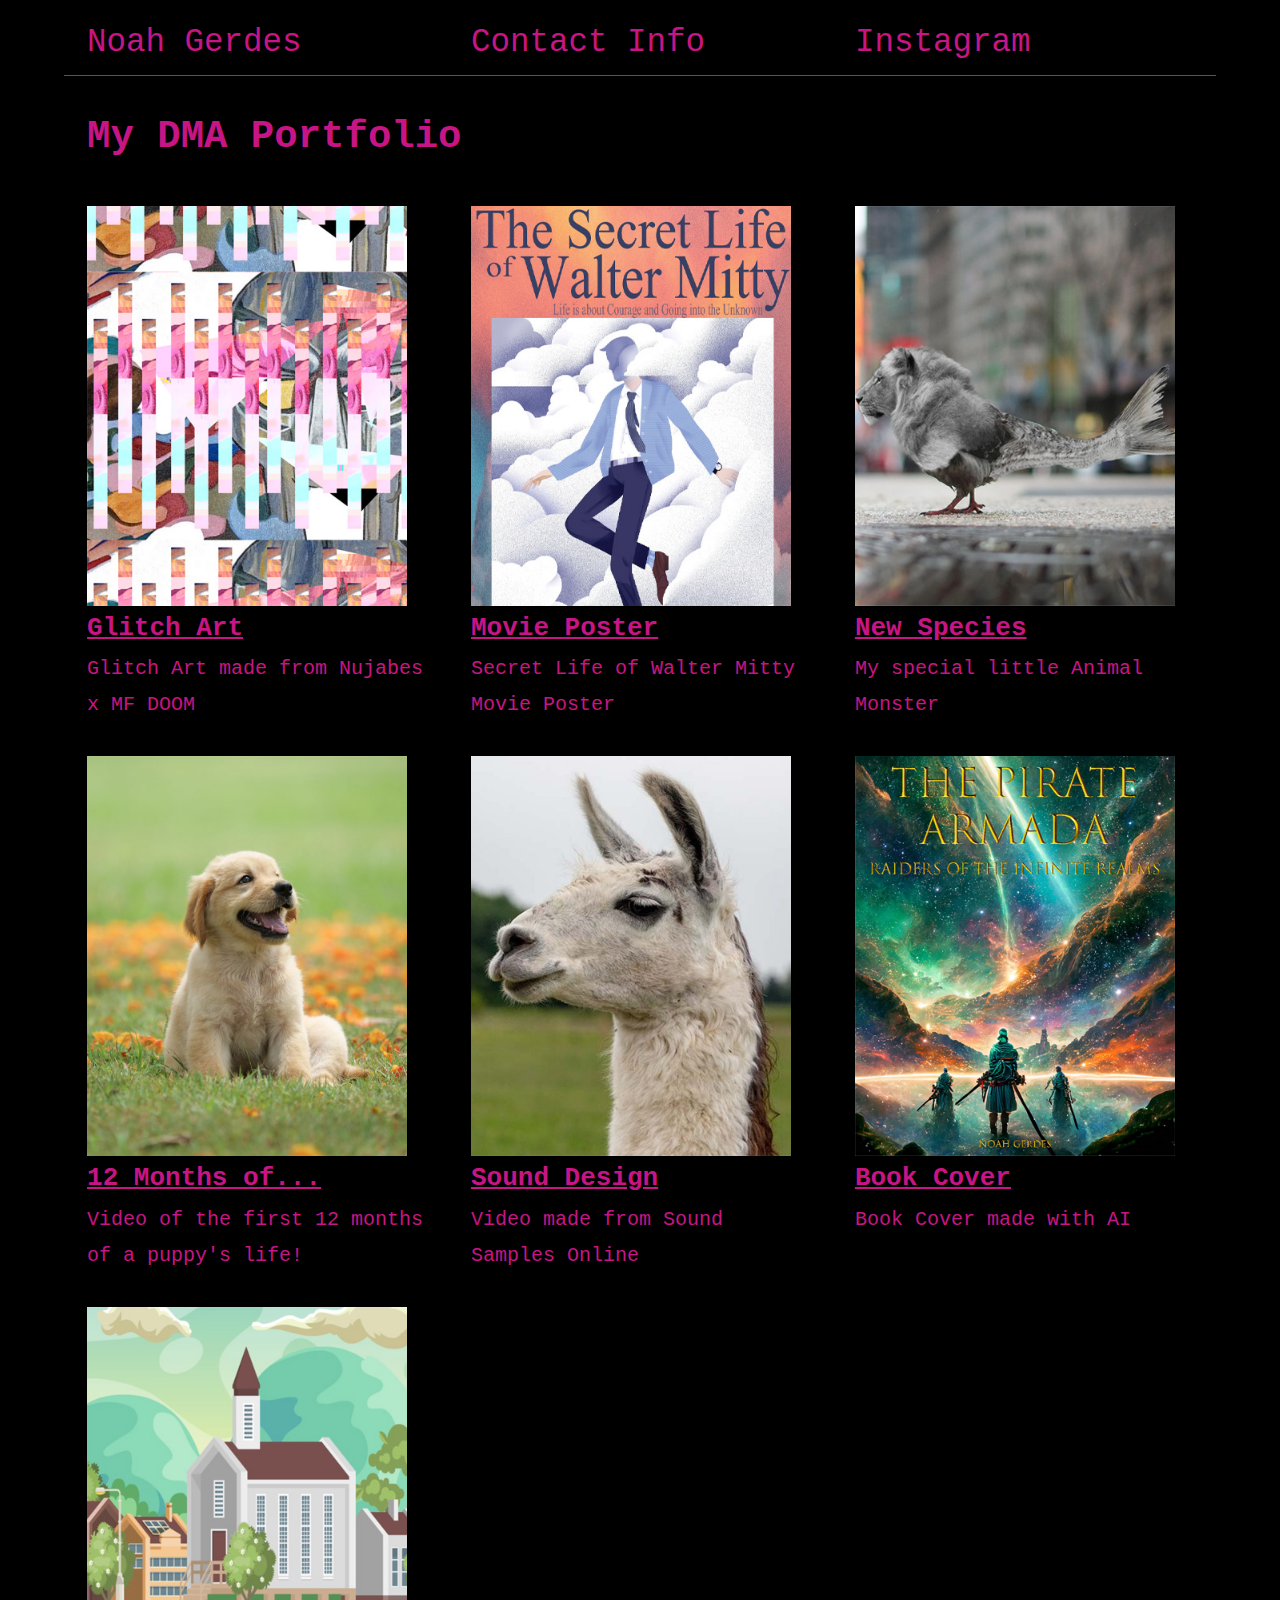
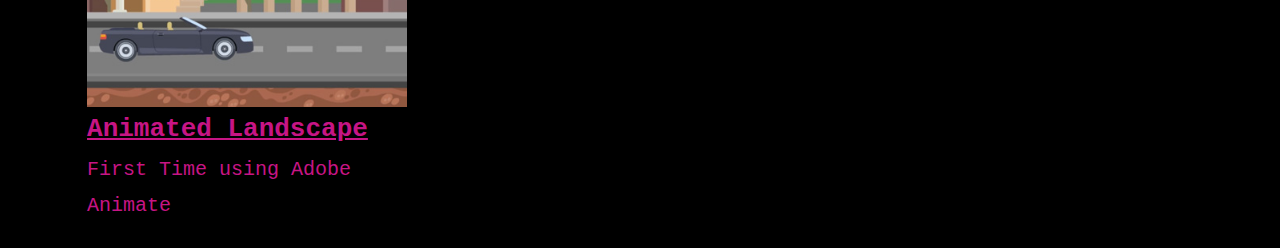
<file: index.html>
<!DOCTYPE html>
<html lang="en">
<head>
    <meta charset="UTF-8">
    <meta http-equiv="X-UA-Compatible" content="IE=edge">
    <meta name="viewport" content="width=device-width, initial-scale=1.0">
    <title>Noah's DMA portfolio</title>
    <link rel="stylesheet" href="styles/simple-grid.css">
    <link rel="stylesheet" href="styles/main.css">
</head>
<body>


    <div class="container">
        <div class="row nav_bar">
            <div class="col-4">
                <a href="index.html">Noah Gerdes</a>
            </div>

            <div class="col-4">
                <a href="mailto:nomoneynoskool@gmail.com">Contact Info
                </a>
            </div>

            <div class="col-4">
                <a href="https://www.instagram.com/_noahgerdes_/">Instagram </a>
            </div>
        </div>

        <div class="row">
            <div class="col-12">
                <h1 id="title_name">My DMA Portfolio</h1>
            </div>
        </div>
        <div class="row">
          <div class="col-4">
            <a href="project1.html">
                <div class="project_card">
                    <a href="project1.html"><img class="homepage_project_image" src="images/project1_tn.jpg"/></a>
                    <h4 class="project_card_name"><a href="project1.html">Glitch Art</a></h4>
                    <p class="project_card_about">Glitch Art made from Nujabes x MF DOOM</p>
                </div>
            </a>
          

          </div>
          <div class="col-4">
            <div class="project_card">
                <a href="project2.html"><img class="homepage_project_image" src="images/project2_tn.jpg"/></a>
                <h4 class="project_card_name"><a href="project2.html">Movie Poster</a></h4>
                <p class="project_card_about">Secret Life of Walter Mitty Movie Poster</p>
            </div>
          </div>
          <div class="col-4">
            <div class="project_card">
                <a href="project3.html"><img class="homepage_project_image" src="images/project3_tn.jpg"/></a>
                <h4 class="project_card_name"><a href="project3.html">New Species</a></h4>
                <p class="project_card_about">My special little Animal Monster</p>
            </div>
          </div>
        </div>
        <div class="row">
            <div class="col-4">
              <a href="project4.html">
                  <div class="project_card">
                      <a href="project4.html"><img class="homepage_project_image" src="images/xpuppy1_tn.jpg"/></a>
                      <h4 class="project_card_name"><a href="project4.html">12 Months of...</a></h4>
                      <p class="project_card_about">Video of the first 12 months of a puppy's life!</p>
                  </div>
              </a>
            
  
            </div>
            <div class="col-4">
              <div class="project_card">
                  <a href="project5.html"><img class="homepage_project_image" src="images/zllama1_tn.jpg"/></a>
                  <h4 class="project_card_name"><a href="project5.html">Sound Design</a></h4>
                  <p class="project_card_about">Video made from Sound Samples Online</p>
              </div>
            </div>
            <div class="col-4">
              <div class="project_card">
                  <a href="project6.html"><img class="homepage_project_image" src="images/project6_tn.jpg"/></a>
                  <h4 class="project_card_name"><a href="project6.html">Book Cover</a></h4>
                  <p class="project_card_about">Book Cover made with AI</p>
              </div>
            </div>
          </div>
          <div class="row">
            <div class="col-4">
              <a href="project1.html">
                  <div class="project_card">
                      <a href="project7.html"><img class="homepage_project_image" src="images/ycar1_tn.jpg"/></a>
                      <h4 class="project_card_name"><a href="project4.html">Animated Landscape</a></h4>
                      <p class="project_card_about">First Time using Adobe Animate</p>
                  </div>
              </a>
          </div>
      </div>




   
</body>
</html>
</file>
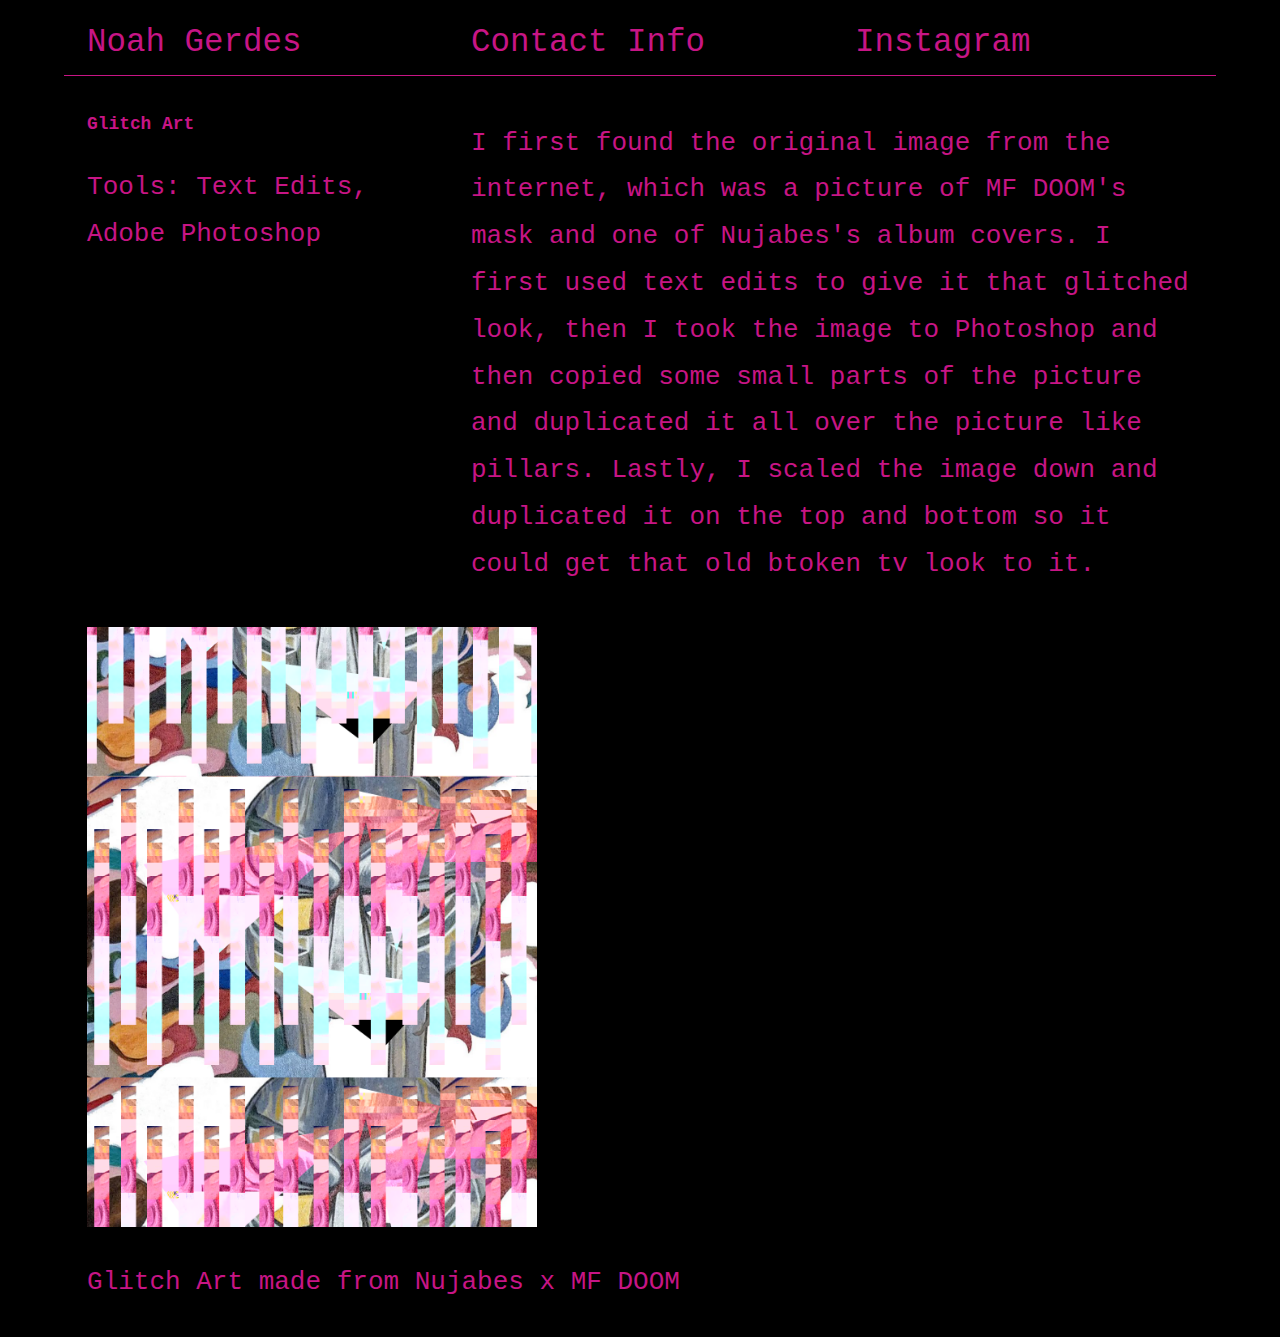
<file: project1.html>
<!DOCTYPE html>
<html lang="en">
<head>
    <meta charset="UTF-8">
    <meta http-equiv="X-UA-Compatible" content="IE=edge">
    <meta name="viewport" content="width=device-width, initial-scale=1.0">
    <title>Noah Gerdes</title>
    <link rel="stylesheet" href="styles/simple-grid.css">
    <link rel="stylesheet" href="styles/main.css">
</head>
<body>
    <div class="container">
        <div class="row nav_bar">
            <div class="col-4">
                <a href="index.html">Noah Gerdes</a>
            </div>

            <div class="col-4">
                <a href="mailto:nomoneynoskool@gmail.com">Contact Info
                </a>
            </div>

            <div class="col-4">
                <a href="https://www.instagram.com/_noahgerdes_/">Instagram</a>
            </div>
        </div>


        <div class="row project_page_description">
            <div class="col-4">
                <h3>Glitch Art</h3>
                <p class="project_tools">Tools: Text Edits, Adobe Photoshop</p>
            </div>
            <div class="col-8">
                <p>I first found the original image from the internet, which was a picture of MF DOOM's mask and one of Nujabes's album covers. I first used text edits to give it that glitched look, then I took the image to Photoshop and then copied some small parts of the picture and duplicated it all over the picture like pillars. Lastly, I scaled the image down and duplicated it on the top and bottom so it could get that old btoken tv look to it.</p>
            </div>
      </div>
        <div class="row">
            <div class="col-12">
                <img src="images/project1.jpg" width="450" height="600"/>
                <p>Glitch Art made from Nujabes x MF DOOM</p>
            </div>
        </div>
        </div>
    </body>
</html>
</file>
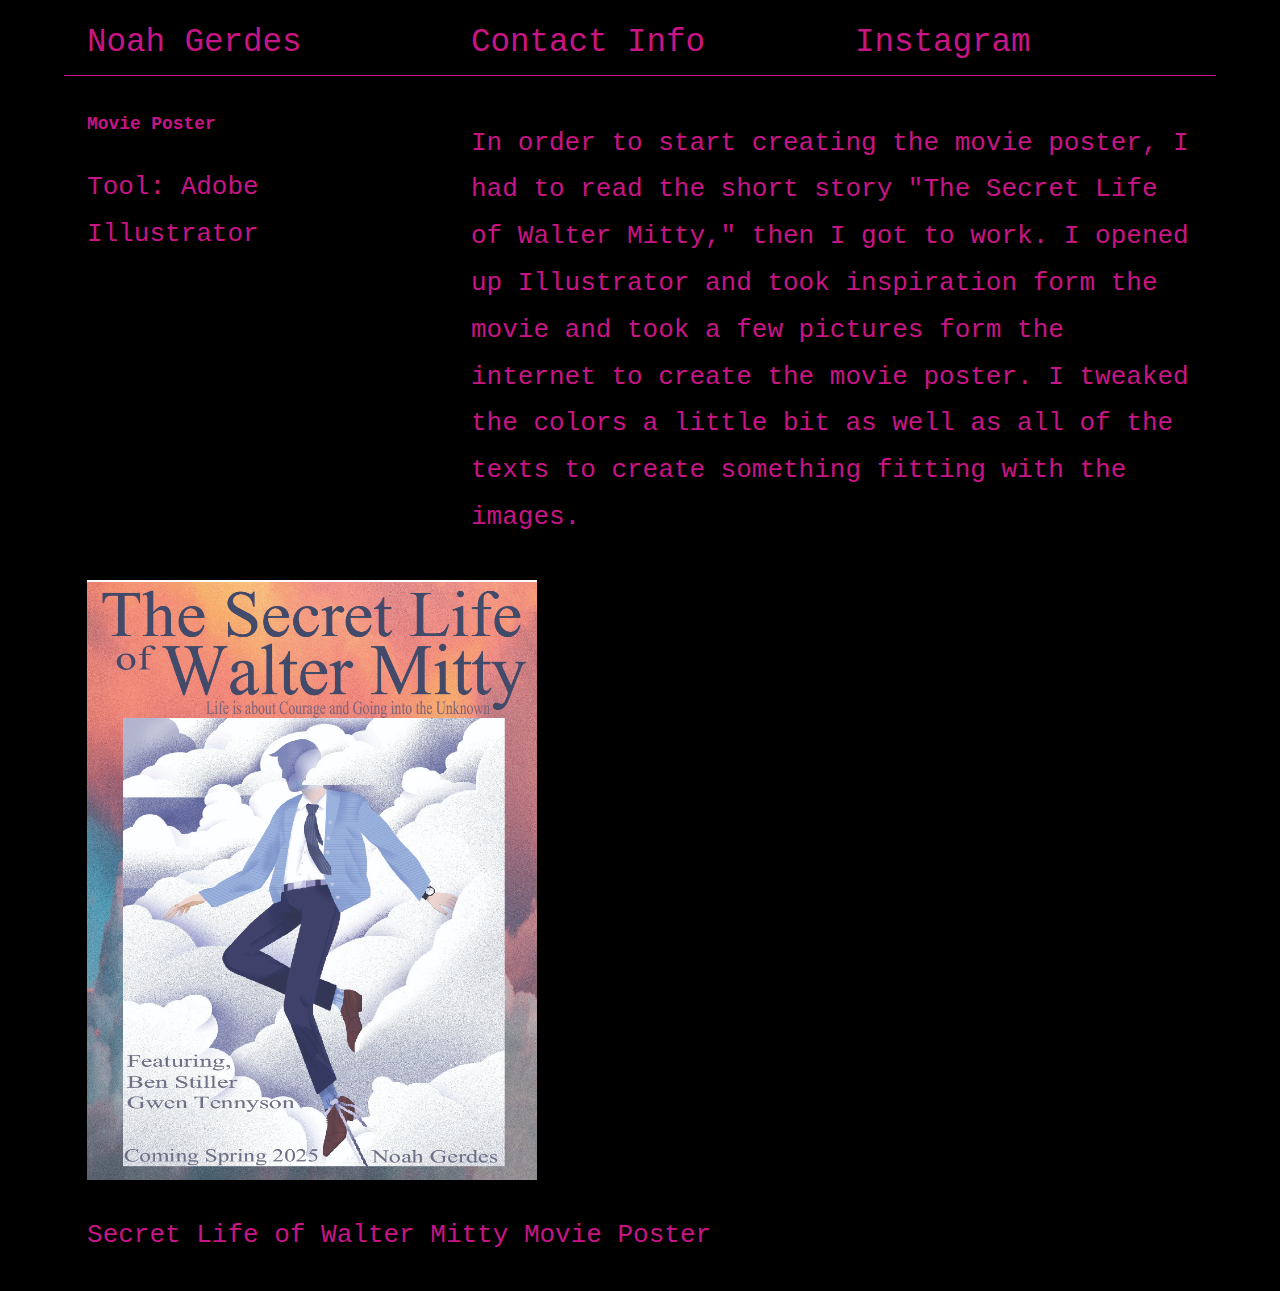
<file: project2.html>
<!DOCTYPE html>
<html lang="en">
<head>
    <meta charset="UTF-8">
    <meta http-equiv="X-UA-Compatible" content="IE=edge">
    <meta name="viewport" content="width=device-width, initial-scale=1.0">
    <title>Noah Gerdes</title>
    <link rel="stylesheet" href="styles/simple-grid.css">
    <link rel="stylesheet" href="styles/main.css">
</head>
<body>
    <div class="container">
        <div class="row nav_bar">
            <div class="col-4">
                <a href="index.html">Noah Gerdes</a>
            </div>

            <div class="col-4">
                <a href="mailto:nomoneynoskool@gmail.com">Contact Info
                </a>
            </div>

            <div class="col-4">
                <a href="https://www.instagram.com/_noahgerdes_/">Instagram</a>
            </div>
        </div>


        <div class="row project_page_description">
            <div class="col-4">
                <h3>Movie Poster</h3>
                <p class="project_tools">Tool: Adobe Illustrator</p>
            </div>
            <div class="col-8">
                <p>In order to start creating the movie poster, I had to read the short story "The Secret Life of Walter Mitty," then I got to work. I opened up Illustrator and took inspiration form the movie and took a few pictures form the internet to create the movie poster. I tweaked the colors a little bit as well as all of the texts to create something fitting with the images.</p>
            </div>
      </div>
        <div class="row">
            <div class="col-12">
                <img src="images/project2.jpg" width="450" height="600"/>
                <p>Secret Life of Walter Mitty Movie Poster</p>
            </div>
        </div>
        </div>
    </body>
</html>
</file>
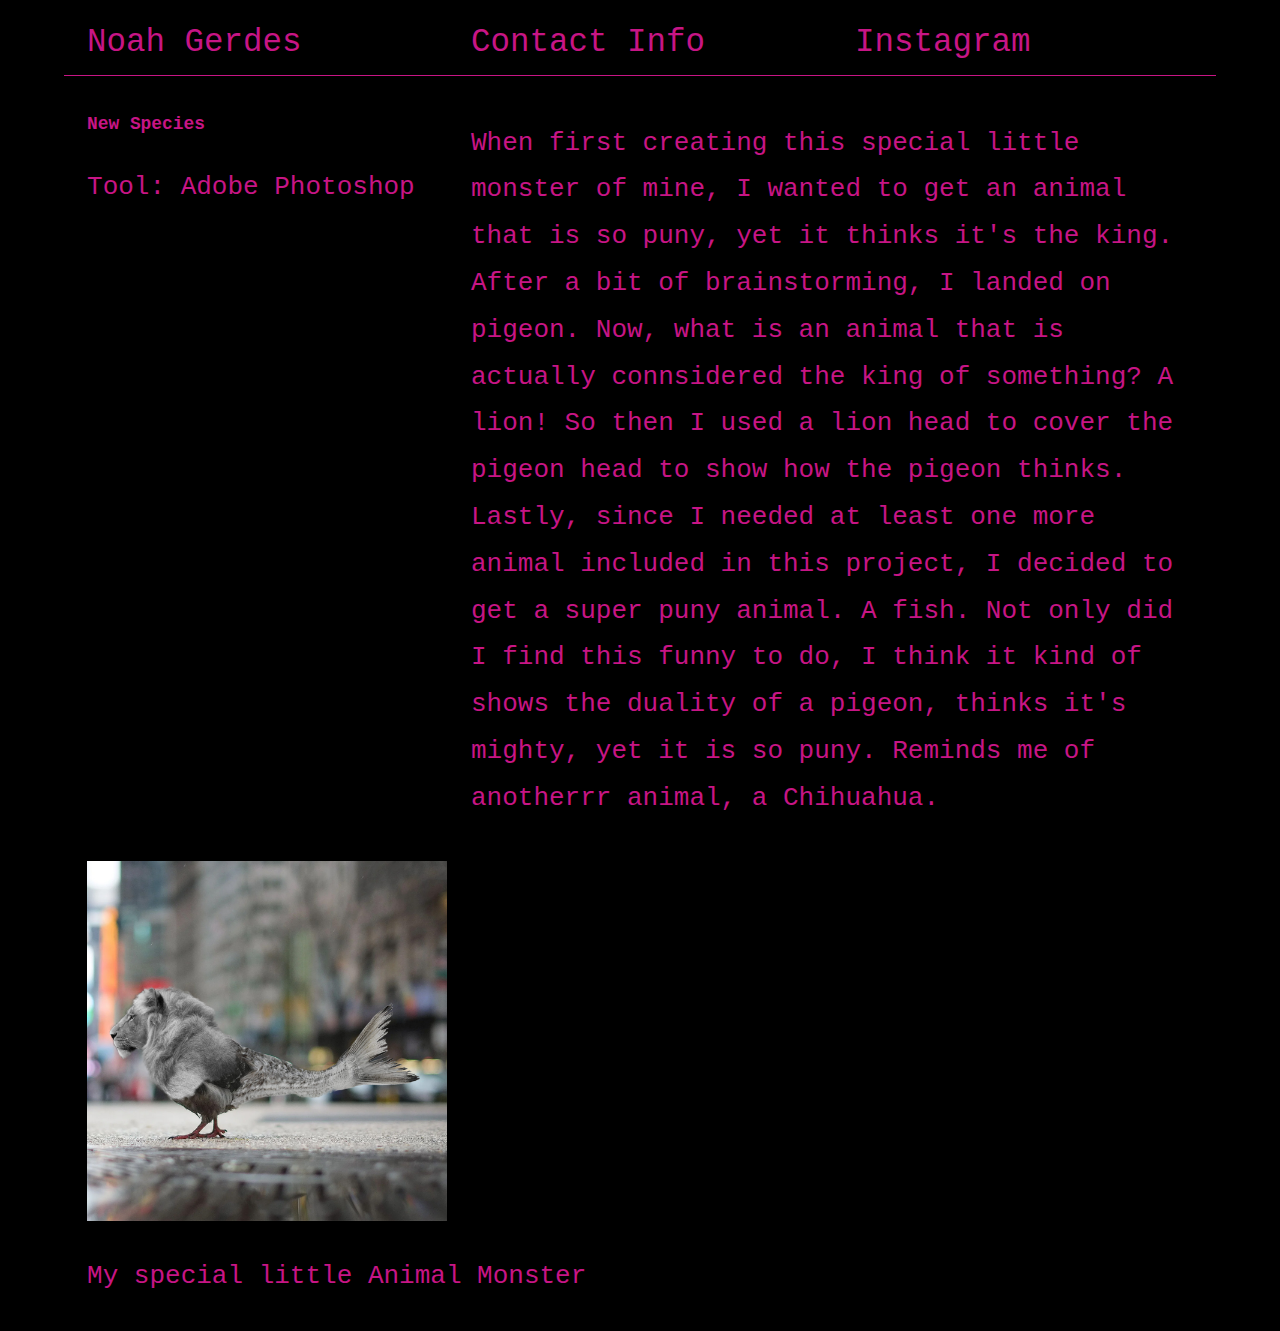
<file: project3.html>
<!DOCTYPE html>
<html lang="en">
<head>
    <meta charset="UTF-8">
    <meta http-equiv="X-UA-Compatible" content="IE=edge">
    <meta name="viewport" content="width=device-width, initial-scale=1.0">
    <title>Noah Gerdes</title>
    <link rel="stylesheet" href="styles/simple-grid.css">
    <link rel="stylesheet" href="styles/main.css">
</head>
<body>
    <div class="container">
        <div class="row nav_bar">
            <div class="col-4">
                <a href="index.html">Noah Gerdes</a>
            </div>

            <div class="col-4">
                <a href="mailto:nomoneynoskool@gmail.com">Contact Info
                </a>
            </div>

            <div class="col-4">
                <a href="https://www.instagram.com/_noahgerdes_/">Instagram</a>
            </div>
        </div>


        <div class="row project_page_description">
            <div class="col-4">
                <h3>New Species</h3>
                <p class="project_tools">Tool: Adobe Photoshop</p>
            </div>
            <div class="col-8">
                <p> When first creating this special little monster of mine, I wanted to get an animal that is so puny, yet it thinks it's the king. After a bit of brainstorming, I landed on pigeon. Now, what is an animal that is actually connsidered the king of something? A lion! So then I used a lion head to cover the pigeon head to show how the pigeon thinks. Lastly, since I needed at least one more animal included in this project, I decided to get a super puny animal. A fish. Not only did I find this funny to do, I think it kind of shows the duality of a pigeon, thinks it's mighty, yet it is so puny. Reminds me of anotherrr animal, a Chihuahua.</p>
            </div>
      </div>
        <div class="row">
            <div class="col-12">
                <img src="images/project3.jpg" width="360" height="360"/>
                <p>My special little Animal Monster</p>
            </div>
        </div>
        </div>
    </body>
</html>
</file>
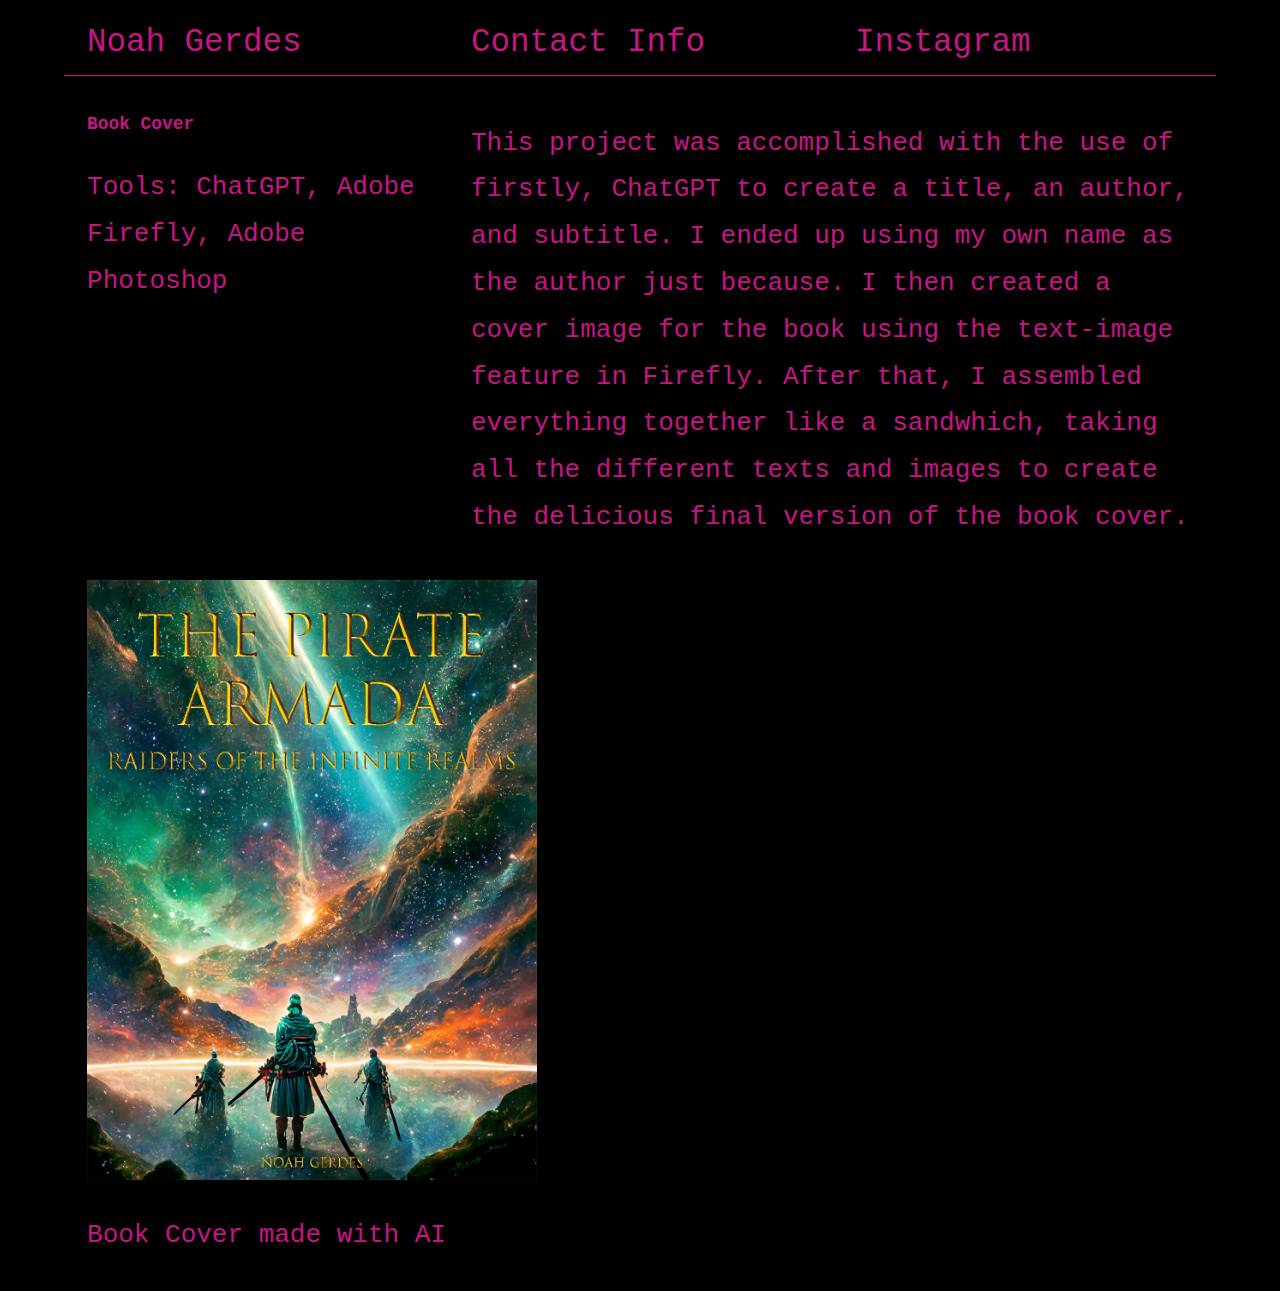
<file: project6.html>
<!DOCTYPE html>
<html lang="en">
<head>
    <meta charset="UTF-8">
    <meta http-equiv="X-UA-Compatible" content="IE=edge">
    <meta name="viewport" content="width=device-width, initial-scale=1.0">
    <title>Noah Gerdes</title>
    <link rel="stylesheet" href="styles/simple-grid.css">
    <link rel="stylesheet" href="styles/main.css">
</head>
<body>
    <div class="container">
        <div class="row nav_bar">
            <div class="col-4">
                <a href="index.html">Noah Gerdes</a>
            </div>

            <div class="col-4">
                <a href="mailto:nomoneynoskool@gmail.com">Contact Info
                </a>
            </div>

            <div class="col-4">
                <a href="https://www.instagram.com/_noahgerdes_/">Instagram</a>
            </div>
        </div>


        <div class="row project_page_description">
            <div class="col-4">
                <h3>Book Cover</h3>
                <p class="project_tools">Tools: ChatGPT, Adobe Firefly, Adobe Photoshop</p>
            </div>
            <div class="col-8">
                <p>This project was accomplished with the use of firstly, ChatGPT to create a title, an author, and subtitle. I ended up using my own name as the author just because. I then created a cover image for the book using the text-image feature in Firefly. After that, I assembled everything together like a sandwhich, taking all the different texts and images to create the delicious final version of the book cover.</p>
            </div>
      </div>
        <div class="row">
            <div class="col-12">
                <img src="images/project6.jpg" width="450" height="600"/>
                <p>Book Cover made with AI</p>
            </div>
        </div>
        </div>
    </body>
</html>
</file>
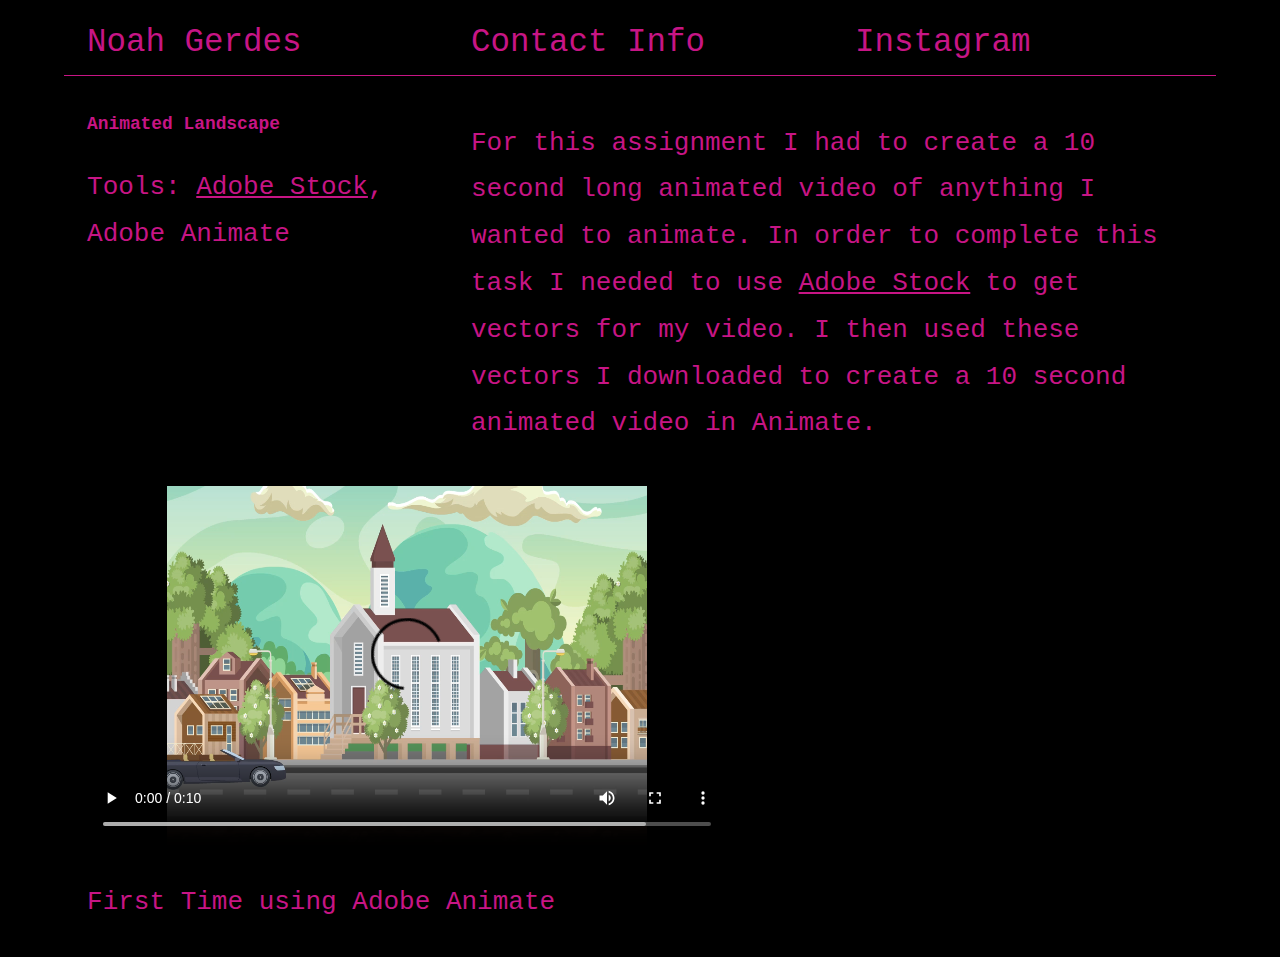
<file: project7.html>
<!DOCTYPE html>
<html lang="en">
<head>
    <meta charset="UTF-8">
    <meta http-equiv="X-UA-Compatible" content="IE=edge">
    <meta name="viewport" content="width=device-width, initial-scale=1.0">
    <title>Noah Gerdes</title>
    <link rel="stylesheet" href="styles/simple-grid.css">
    <link rel="stylesheet" href="styles/main.css">
</head>
<body>
    <div class="container">
        <div class="row nav_bar">
            <div class="col-4">
                <a href="index.html">Noah Gerdes</a>
            </div>

            <div class="col-4">
                <a href="mailto:nomoneynoskool@gmail.com">Contact Info
                </a>
            </div>

            <div class="col-4">
                <a href="https://www.instagram.com/_noahgerdes_/">Instagram</a>
            </div>
        </div>


        <div class="row project_page_description">
            <div class="col-4">
                <h3>Animated Landscape</h3>
                <p class="project_tools">Tools: <a href="https://stock.adobe.com/">Adobe Stock</a>, Adobe Animate</p>
            </div>
            <div class="col-8">
                <p>For this assignment I had to create a 10 second long animated video of anything I wanted to animate. In order to complete this task I needed to use <a href="https://stock.adobe.com/">Adobe Stock</a> to get vectors for my video. I then used these vectors I downloaded to create a 10 second animated video in Animate.</p>
            </div>
      </div>
        <div class="row">
            <div class="col-12">
                <video width="640" height="360" controls>
                    <source src="images/project7.mp4" type="video/mp4">
                    Your browser does not support the video tag.
                  </video>
                <p>First Time using Adobe Animate</p>
            </div>
        </div>
        </div>
    </body>
</html>
</file>
<file: styles/simple-grid.css>
/**
*** SIMPLE GRID
*** (C) ZACH COLE 2016
**/

@import url(https://fonts.googleapis.com/css?family=Lato:400,300,300italic,400italic,700,700italic);

/* UNIVERSAL */

html,
body {
  height: 100%;
  width: 100%;
  margin: 0;
  padding: 0;
  left: 0;
  top: 0;
  font-size: 100%;
  background-color: black;
}

/* ROOT FONT STYLES */

* {
  font-family: monospace;
  color: mediumvioletred;
  line-height: 1.5; 
}

/* TYPOGRAPHY */

h1 {
 font-family: monospace;
  font-size: 2.5rem;
}

h2 {
  font-size: 2rem;
  font-family: monospace;
}

h3 {
  font-size: 1.375rem;
  font-family: monospace;
}

h4 {
  font-size: 2rem;
  margin-top: -1%;
  margin-bottom: 1%;
  font-family: monospace;
}

h5 {
  font-size: 1rem;
  font-family: monospace;
}

h6 {
  font-size: 0.875rem;
  font-family: monospace;
}

p {
  font-size: 2rem;
  font-weight: 200;
  line-height: 1.8;
  font-family: monospace;
}

.font-light {
  font-weight: 300;
}

.font-regular {
  font-weight: 400;
}

.font-heavy {
  font-weight: 700;
}

/* POSITIONING */

.left {
  text-align: left;
}

.right {
  text-align: right;
}

.center {
  text-align: center;
  margin-left: auto;
  margin-right: auto;
}

.justify {
  text-align: justify;
}

/* ==== GRID SYSTEM ==== */

.container {
  width: 90%;
  margin-left: auto;
  margin-right: auto;
}

.row {
  position: relative;
  width: 100%;
}

.row [class^="col"] {
  float: left;
  margin: 0.5rem 2%;
  min-height: 0.125rem;
}

.col-1,
.col-2,
.col-3,
.col-4,
.col-5,
.col-6,
.col-7,
.col-8,
.col-9,
.col-10,
.col-11,
.col-12 {
  width: 96%;
}

.col-1-sm {
  width: 4.33%;
}

.col-2-sm {
  width: 12.66%;
}

.col-3-sm {
  width: 21%;
}

.col-4-sm {
  width: 29.33%;
}

.col-5-sm {
  width: 37.66%;
}

.col-6-sm {
  width: 46%;
}

.col-7-sm {
  width: 54.33%;
}

.col-8-sm {
  width: 62.66%;
}

.col-9-sm {
  width: 71%;
}

.col-10-sm {
  width: 79.33%;
}

.col-11-sm {
  width: 87.66%;
}

.col-12-sm {
  width: 96%;
}

.row::after {
	content: "";
	display: table;
	clear: both;
}

.hidden-sm {
  display: none;
}

@media only screen and (min-width: 33.75em) {  /* 540px */
  .container {
    width: 80%;
  }
}

@media only screen and (min-width: 45em) {  /* 720px */
  .col-1 {
    width: 4.33%;
  }

  .col-2 {
    width: 12.66%;
  }

  .col-3 {
    width: 21%;
  }

  .col-4 {
    width: 29.33%;
  }

  .col-5 {
    width: 37.66%;
  }

  .col-6 {
    width: 46%;
  }

  .col-7 {
    width: 54.33%;
  }

  .col-8 {
    width: 62.66%;
  }

  .col-9 {
    width: 71%;
  }

  .col-10 {
    width: 79.33%;
  }

  .col-11 {
    width: 87.66%;
  }

  .col-12 {
    width: 96%;
  }

  .hidden-sm {
    display: block;
  }
}

@media only screen and (min-width: 60em) { /* 960px */
  .container {
    width: 90%;
    margin-top: 1%;
    /* max-width: 60rem; */
  }
}

.container {
  margin-top: 1%;
}
</file>
<file: styles/main.css>
.nav_bar {
    border-bottom: 1px solid mediumvioletred;
}

.nav_bar a {
    font-size: 2.5rem;
    text-decoration: none;
    font-family: monospace;
    color: mediumvioletred;;
}

#title_name {
    font-size: 3rem;
    font-family: monospace;
    color: mediumvioletred;
    text-align: left;
}

.homepage_project_image {
    max-width: 400px;
    max-height: 400px;
}
.project_card_name  {
 text-size-adjust: 2rem;
    text-align: left;
    font-family: monospace;
    color: mediumvioletred;
}

.project_card_about {
    font-size: x-large;
    text-align: left;
    font-family: monospace;
    margin-top: 0%;
    color: mediumvioletred;
}

.project_page_description {
    margin-top: 1%;
}
</file>
